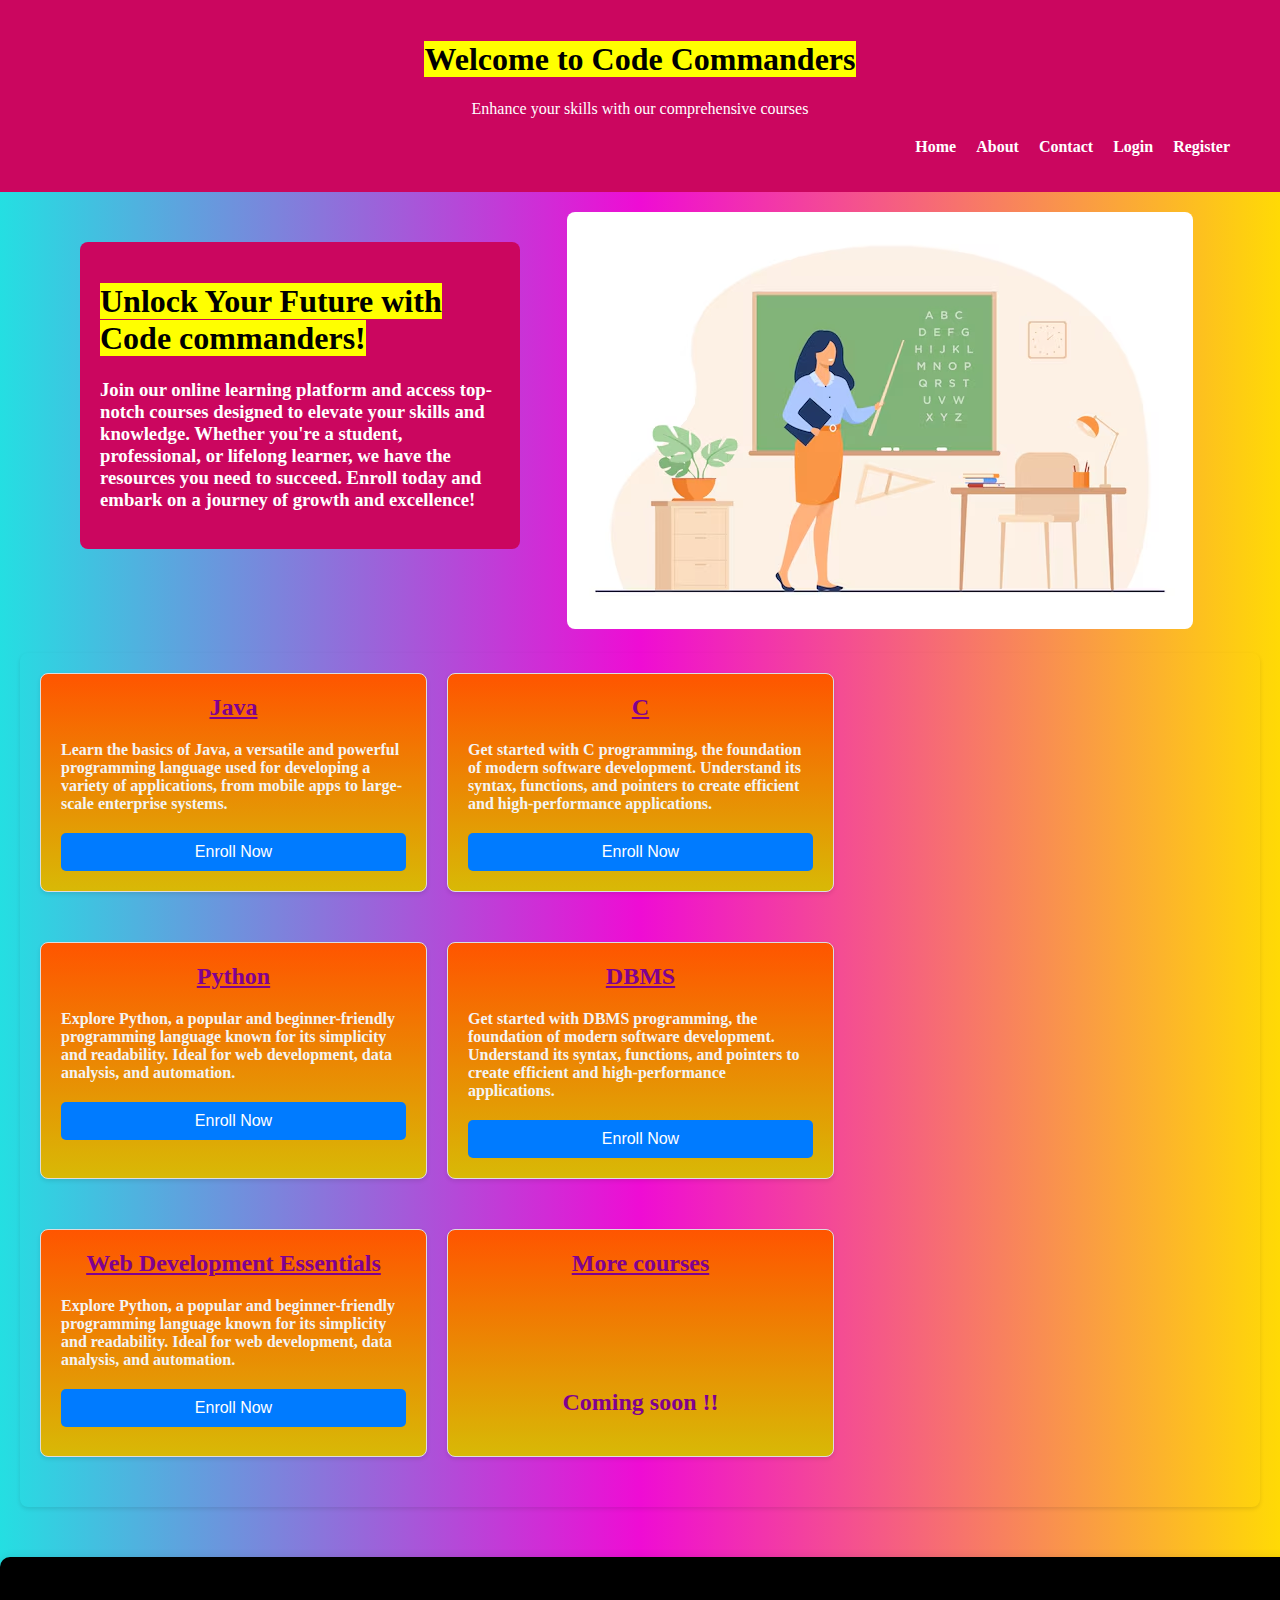
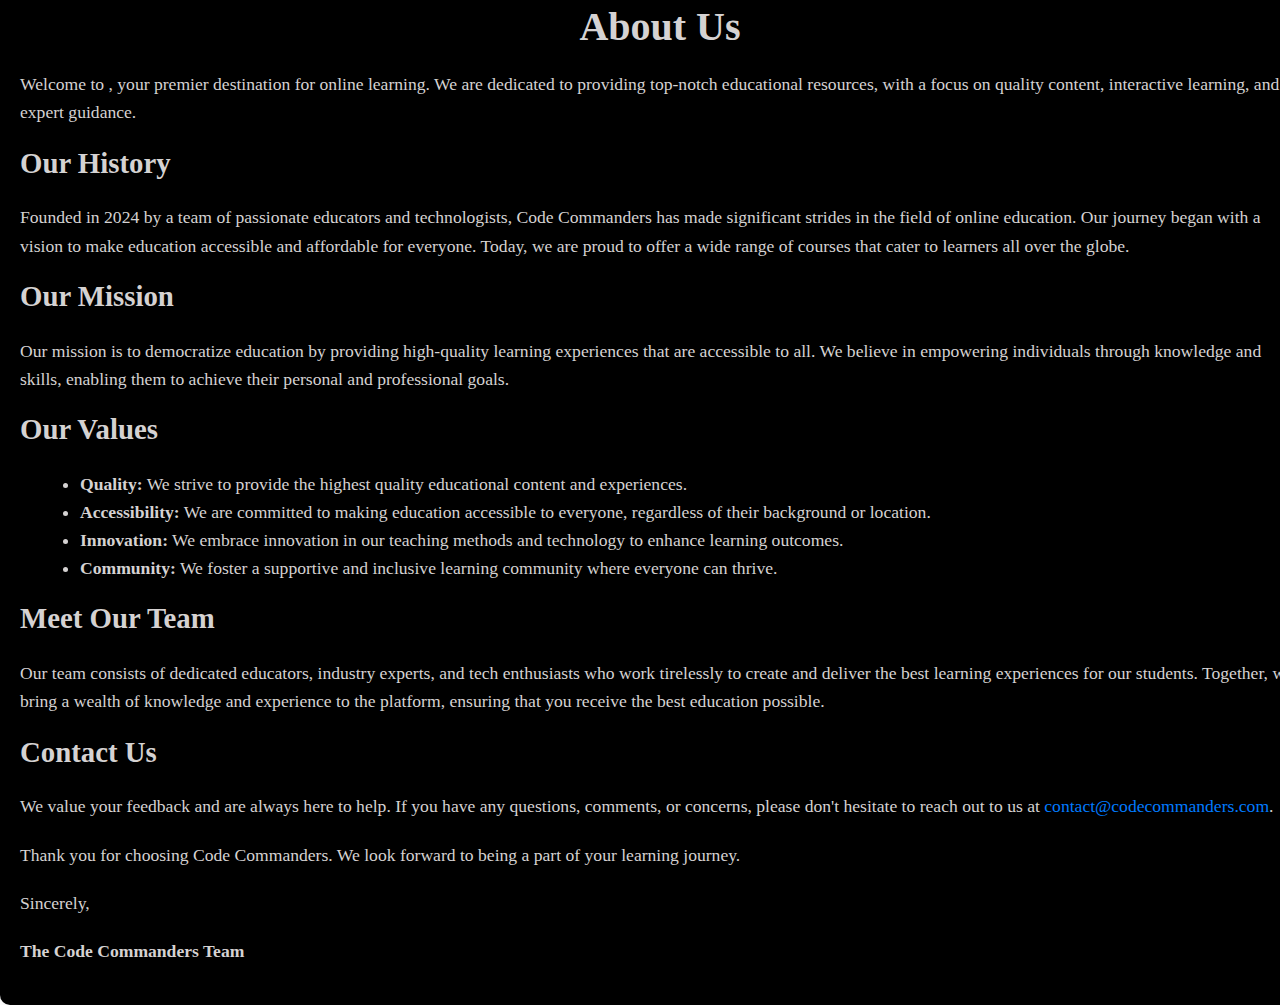
<file: index.html>
<!DOCTYPE html>
<html lang="en">

<head>
    <meta charset="UTF-8">
    <meta name="viewport" content="width=device-width, initial-scale=1.0">
    <title>Online Learning Platform</title>
    <link rel="stylesheet" href="home.css">
   <script src="home.js"></script>
</head>

<body>
    <header>
        <div class="hero">
            <h1><span class="typing-animation"><mark>Welcome to Code Commanders </mark> </span></h1>
            <p>Enhance your skills with our comprehensive courses</p>
        </div>
        <nav>
            <ul>
                <li><a href="#">Home</a></li>
                <li><a href="#Abouts">About</a></li>
                <li><a href="contact_us.html">Contact</a></li>
                <li><a href="login.html">Login</a></li>
                <li><a href="registration.html">Register</a></li>
            </ul>
        </nav>
    </header>
    <div class="container">
        <h1> <mark> Unlock Your Future with Code commanders! </mark></h1>
        <h3>Join our online learning platform and access top-notch courses designed to elevate your
            skills and knowledge. Whether you're a student, professional, or lifelong learner,
            we have the resources you need to succeed.
            Enroll today and embark on a journey of growth and excellence!</h3>
    </div>

    <div class="img_container">
        <img src="images/teacher-standing-near-blackboard-holding-stick-isolated-flat-vector-illustration-cartoon-woman-character-near-chalkboard-pointing-alphabet_74855-8600.avif"
            alt="Teacher">
    </div>

    <main>
        <section class="courses">
            <div class="course-container">
                <div class="course">
                    <h2><b><u>Java</u></b></h2>
                    <b> <p>Learn the basics of Java, a versatile and powerful programming language used for developing a
                        variety of applications, from mobile apps to large-scale enterprise systems.</p> </b>
                    <div class="enroll">
                        <button><a href="java.html">Enroll Now</a></button>
                    </div>
                </div>
                <div class="course">
                    <h2><u><b>C</b></u></h2>
                    <b> <p>Get started with C programming, the foundation of modern software development. Understand its
                        syntax, functions, and pointers to create efficient and high-performance applications.</p> </b>
                    <div class="enroll">
                        <button><a href="c.html">Enroll Now</a></button>
                    </div>
                </div>
                <div class="course">
                    <h2><b><u>Python</u></b></h2>
                    <b> <p>Explore Python, a popular and beginner-friendly programming language known for its simplicity and
                        readability. Ideal for web development, data analysis, and automation.</p> </b><b></b>
                    <div class="enroll">
                        <button><a href="python.html">Enroll Now</a></button>
                    </div>
                </div>
                <div class="course">
                    <h2><u><b>DBMS</b></u></h2>
                    <b><p>Get started with DBMS programming, the foundation of modern software development. Understand its
                        syntax, functions, and pointers to create efficient and high-performance applications.</p>
                    <div class="enroll">
                        <button><a href="dbms.html">Enroll Now</a></button> </b>
                    </div>
                </div>
                <div class="course">
                    <h2> <u>Web Development Essentials </u></h2>
                     <b><p>Explore Python, a popular and beginner-friendly programming language known for its simplicity and
                        readability. Ideal for web development, data analysis, and automation.</p> </b>
                    <div class="enroll">
                        <button><a href="webdevelopment.html">Enroll Now</a></button>
                    </div>
                </div>
                <div class="course">
                    <h2><u>More courses</u></h2>
                    <br><br><br><br>
                    <div class="enroll">
                        <h2>Coming soon !!</h2>
                    </div>
                </div>
            </div>
        </section>
    </main>
    
    <div class="about-us" id="Abouts">
        
        <h1>About Us</h1>
        <div class="intro">
            <p>Welcome to <strong></strong>, your premier destination for online learning. We are dedicated to providing top-notch educational resources, with a focus on quality content, interactive learning, and expert guidance.</p>
        </div>
        <div class="history">
            <h2>Our History</h2>
            <p>Founded in 2024 by a team of passionate educators and technologists, Code Commanders has made significant strides in the field of online education. Our journey began with a vision to make education accessible and affordable for everyone. Today, we are proud to offer a wide range of courses that cater to learners all over the globe.</p>
        </div>
        <div class="mission">
            <h2>Our Mission</h2>
            <p>Our mission is to democratize education by providing high-quality learning experiences that are accessible to all. We believe in empowering individuals through knowledge and skills, enabling them to achieve their personal and professional goals.</p>
        </div>
        <div class="values">
            <h2>Our Values</h2>
            <ul>
                <li><strong>Quality:</strong> We strive to provide the highest quality educational content and experiences.</li>
                <li><strong>Accessibility:</strong> We are committed to making education accessible to everyone, regardless of their background or location.</li>
                <li><strong>Innovation:</strong> We embrace innovation in our teaching methods and technology to enhance learning outcomes.</li>
                <li><strong>Community:</strong> We foster a supportive and inclusive learning community where everyone can thrive.</li>
            </ul>
        </div>
        <div class="team">
            <h2>Meet Our Team</h2>
            <p>Our team consists of dedicated educators, industry experts, and tech enthusiasts who work tirelessly to create and deliver the best learning experiences for our students. Together, we bring a wealth of knowledge and experience to the platform, ensuring that you receive the best education possible.</p>
        </div>
        <div class="contact">
            <h2>Contact Us</h2>
            <p>We value your feedback and are always here to help. If you have any questions, comments, or concerns, please don't hesitate to reach out to us at <a href="mailto:contact@codecommanders.com">contact@codecommanders.com</a>.</p>
        </div>
        <div class="closing">
            <p>Thank you for choosing Code Commanders. We look forward to being a part of your learning journey.</p>
            <p>Sincerely,</p>
            <p><strong>The Code Commanders Team</strong></p>
        </div>

    
</body>

</html>
</file>
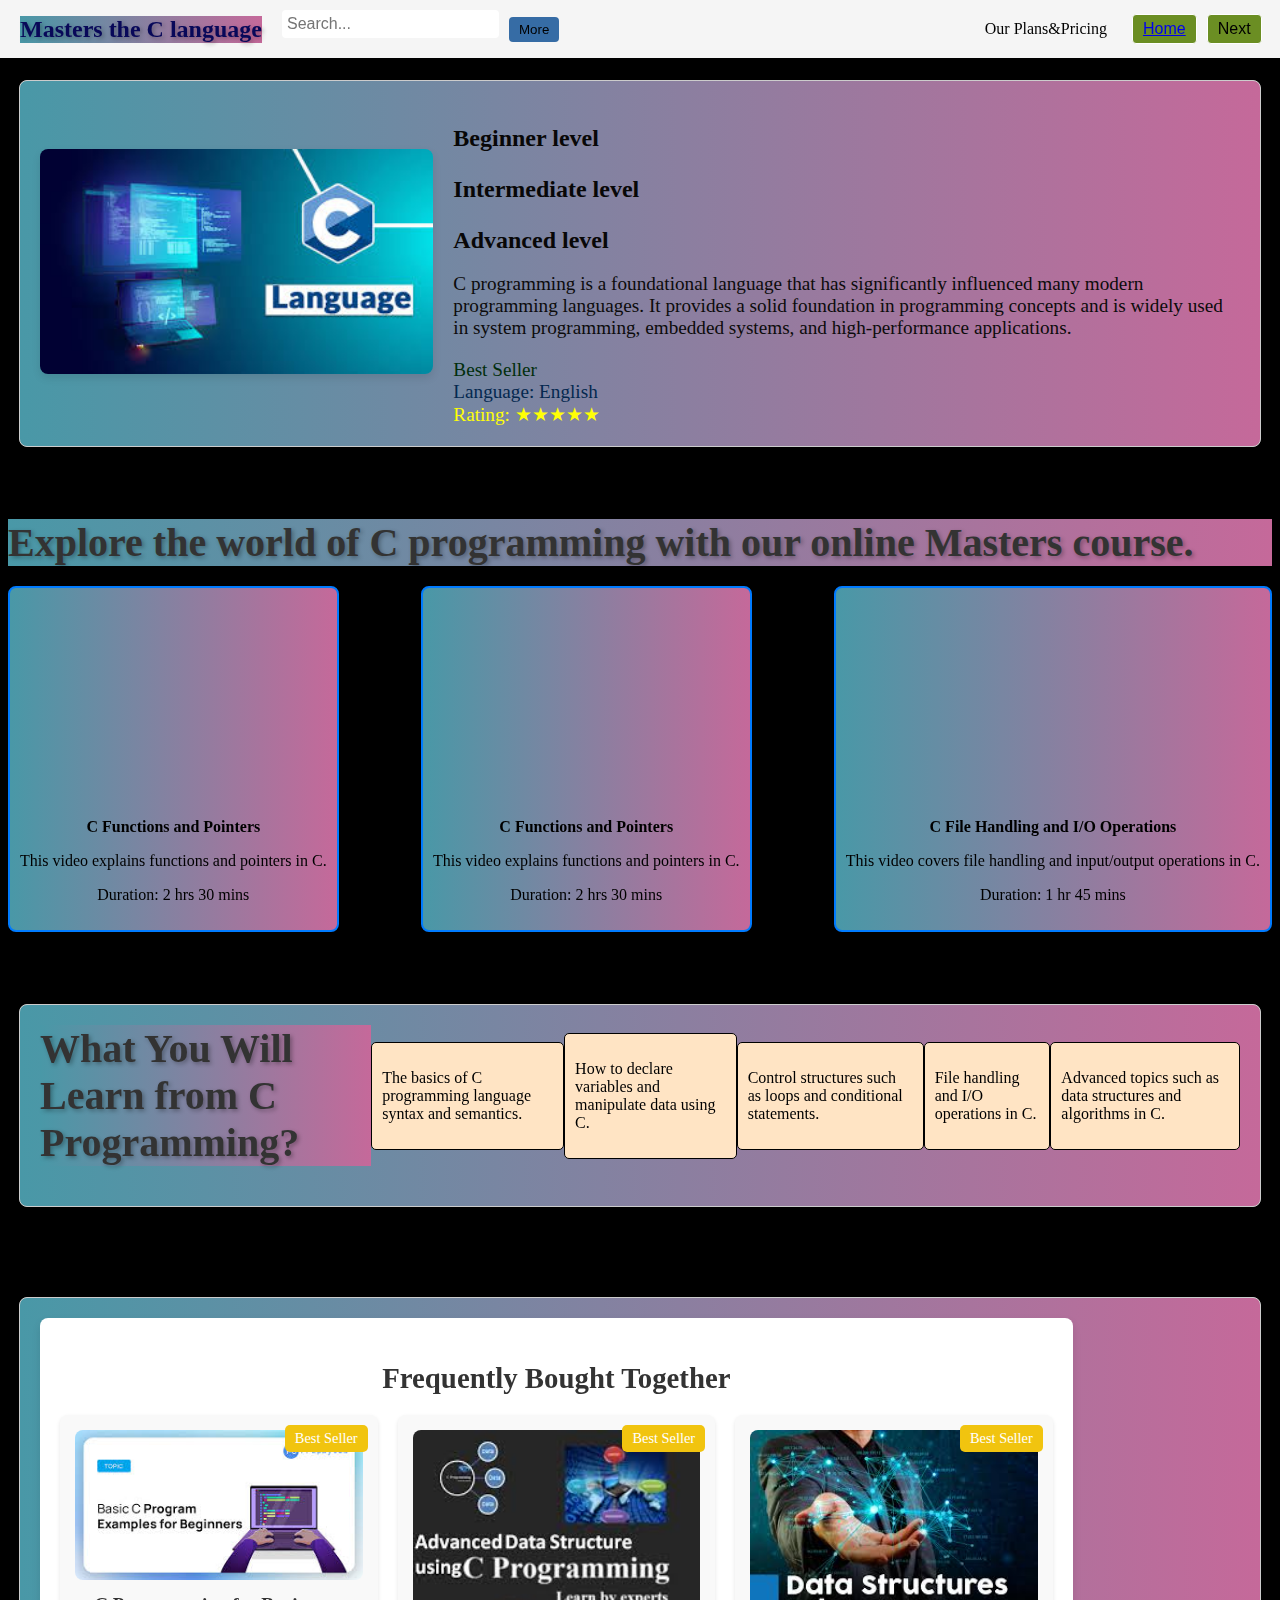
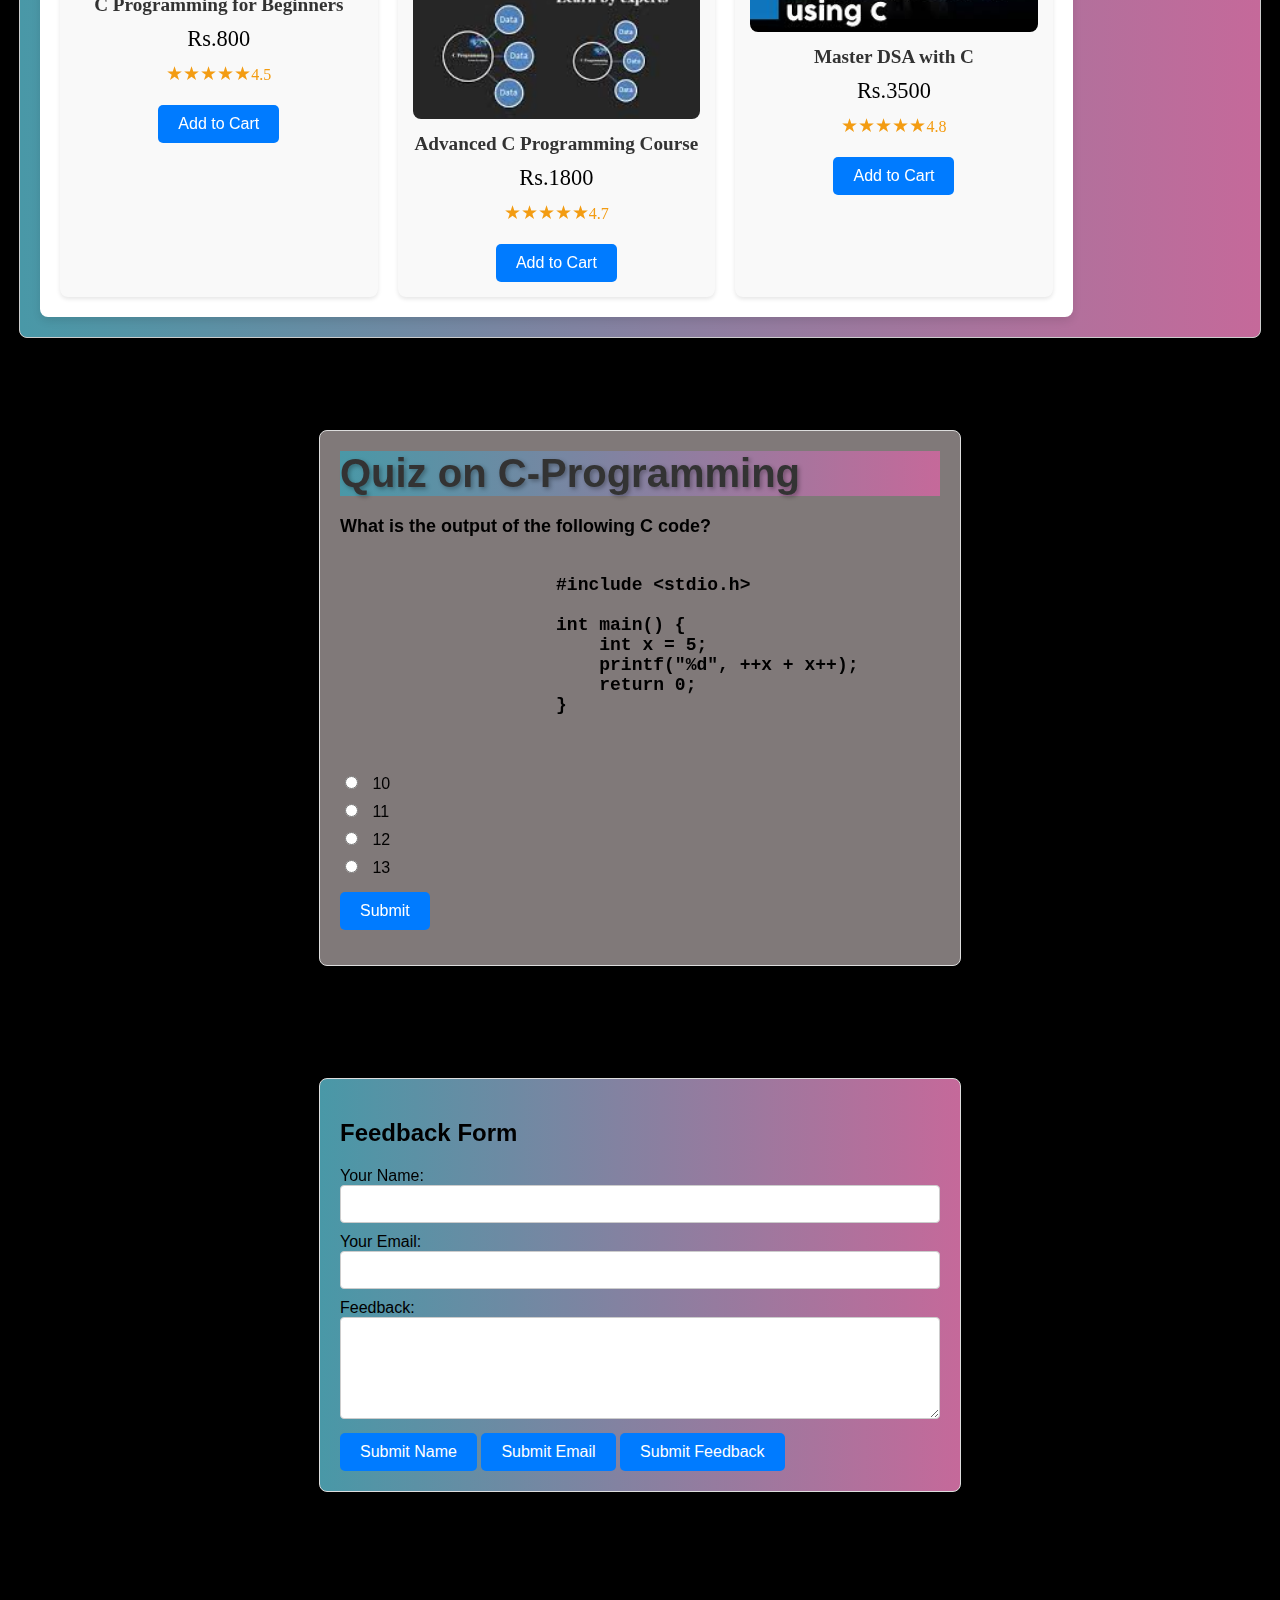
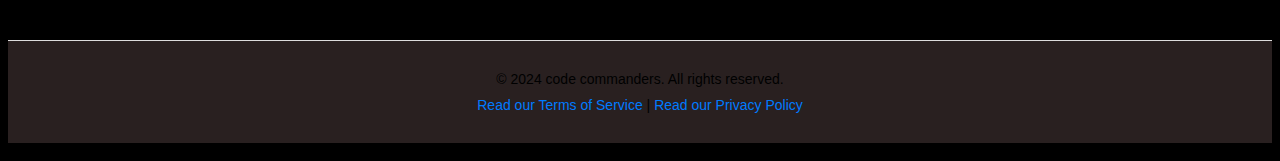
<file: c.html>
<!DOCTYPE html>
<html lang="en">
<head>
    <meta charset="UTF-8">
    <meta name="viewport" content="width=device-width, initial-scale=1.0">
    <title>C Programming Course</title>
    <link rel="stylesheet" href="c.CSS">
</head>
<body>
    <div class="navbar">
        <div class="left-section">
            <h1>Masters the C language</h1>
            <div class="search-container">
                <input type="text" placeholder="Search...">
                <button type="button">More</button>
            </div>
        </div>
        <div class="right-section">
            <a href="#" class="nav-link">Our Plans&Pricing</a>
            <button class="nav-button"><a href="index.html">Home</a></button>
            <button class="nav-button">Next </button>
        </div>
    </div>

    <br>
    <br>
    <br>
    <br>

    <div class="container">
        <div class="photo-container">
            <img src="images/images (1).jpeg" alt="C Programming">
        </div>
        <div class="text-content">
            <h3>Beginner level</h3>
            <h3>Intermediate level</h3>
            <h3>Advanced level</h3>
            <p>C programming is a foundational language that has significantly influenced many modern programming languages. It provides a solid foundation in programming concepts and is widely used in system programming, embedded systems, and high-performance applications.</p>
            <div class="bestseller">Best Seller</div>
            <div class="language">Language: English</div>
            <div class="rating">Rating: ★★★★★</div>
        </div>
    </div>
    <br>
    <br>
    <br>
    <br>







    <h1>Explore the world of C programming with our online Masters course.</h1>
  



    <div class="video-container">
        <div class="video-box">
            <iframe width="100%" height="180" src="https://www.youtube.com/embed/mIY3QVktHU8?si=oS7lmXWGxsZy7YYx" title="YouTube video player" frameborder="0" allow="accelerometer; autoplay; clipboard-write; encrypted-media; gyroscope; picture-in-picture; web-share" referrerpolicy="strict-origin-when-cross-origin"  frameborder="0" allowfullscreen></iframe>
            <div class="video-details">
                <p><strong>C Functions and Pointers</strong></p>
                <p>This video explains functions and pointers in C.</p>
                <p class="duration">Duration: 2 hrs 30 mins</p>
            </div> 
        </div>
        <div class="video-box">
            <iframe width="100%" height="180" src="https://www.youtube.com/embed/mIY3QVktHU8?si=oS7lmXWGxsZy7YYx" title="YouTube video player" frameborder="0" allow="accelerometer; autoplay; clipboard-write; encrypted-media; gyroscope; picture-in-picture; web-share" referrerpolicy="strict-origin-when-cross-origin"  frameborder="0" allowfullscreen></iframe>
            <div class="video-details">
                <p><strong>C Functions and Pointers</strong></p>
                <p>This video explains functions and pointers in C.</p>
                <p class="duration">Duration: 2 hrs 30 mins</p>
            </div> 
        </div>
        <div class="video-box">
            <iframe width="100%" height="180" src="https://www.youtube.com/embed/UxifZwjd5xU?si=5g-7udRGH2A_X-9v" title="YouTube video player" frameborder="0" allow="accelerometer; autoplay; clipboard-write; encrypted-media; gyroscope; picture-in-picture; web-share" referrerpolicy="strict-origin-when-cross-origin" frameborder="0" allowfullscreen></iframe>
            <div class="video-details">
                <p><strong>C File Handling and I/O Operations</strong></p>
                <p>This video covers file handling and input/output operations in C.</p>
                <p class="duration">Duration: 1 hr 45 mins</p>
            </div>
        </div>
    </div>
    <br>
    <br>
    <br>
    <br>




    <div class="container">
    
        <h1>  What You Will Learn from C Programming?</h1>
        <br>
        <br>
        <br>
        <br>
        <br>
        
        <div class="point">
           
            <p>The basics of C programming language syntax and semantics.</p>
        </div>
    
        <div class="point">
            
            <p>How to declare variables and manipulate data using C.</p>
        </div>
    
        <div class="point">
            
            <p>Control structures such as loops and conditional statements.</p>
        </div>
        
        <div class="point">
            
            <p>File handling and I/O operations in C.</p>
        </div>
    
        <div class="point">
            
            <p>Advanced topics such as data structures and algorithms in C.</p>
        </div>
      
    </div>
    <br>
    <br>
    <br>
    <br> 
    <br>
    
    <div class="container">
        <div class="frequently-bought">
            <h2>Frequently Bought Together</h2>
            <div class="items">
                <div class="item">
                    <img src="images/beginners.jpeg" alt="C Programming for Beginners">
                    <h3>C Programming for Beginners</h3>
                    <p class="price">Rs.800</p>
                    <p class="rating">4.5</p>
                    <span class="best-seller">Best Seller</span>
                    <button>Add to Cart</button>
                </div>
                <div class="item">
                    <img src="images/advanced level.jpeg" alt="Advanced C Programming Course">
                    <h3>Advanced C Programming Course</h3>
                    <p class="price">Rs.1800</p>
                    <p class="rating">4.7</p>
                    <span class="best-seller">Best Seller</span>
                    <button>Add to Cart</button>
                </div>
                <div class="item">
                    <img src="images/dsa.jpeg" alt="Master DSA with C">
                    <h3>Master DSA with C</h3>
                    <p class="price">Rs.3500</p>
                    <p class="rating">4.8</p>
                    <span class="best-seller">Best Seller</span>
                    <button>Add to Cart</button>
                </div>
            </div>
        </div>
    </div>
    <br>
    <br>
    <br>
    <br>



    <div class="quiz-box">
        <h1>Quiz on C-Programming</h1>
        <div class="question">
            What is the output of the following C code?

            <pre>
                <code>
                    #include &lt;stdio.h&gt;

                    int main() {
                        int x = 5;
                        printf("%d", ++x + x++);
                        return 0;
                    }
                </code>
            </pre>
        </div>
        <div class="options">
            <div class="option">
                <input type="radio" id="option1" name="answer" value="10">
                <label for="option1">10</label>
            </div>
            <div class="option">
                <input type="radio" id="option2" name="answer" value="11">
                <label for="option2">11</label>
            </div>
            <div class="option">
                <input type="radio" id="option3" name="answer" value="12">
                <label for="option3">12</label>
            </div>
            <div class="option">
                <input type="radio" id="option4" name="answer" value="13">
                <label for="option4">13</label>
            </div>
        </div>
        <button class="submit-btn" onclick="checkAnswer()">Submit</button>
        <div class="result-message" id="result"></div>
    </div>

    <script>
        function checkAnswer() {
            var answer = document.querySelector('input[name="answer"]:checked');
            if (!answer) {
                alert("Please select an answer.");
                return;
            }

            var correctAnswer = "12"; // Correct answer
            var userAnswer = answer.value;

            if (userAnswer === correctAnswer) {
                document.getElementById('result').textContent = "Correct! The output is 12.";
                document.getElementById('result').className = "result-message correct";
            } else {
                document.getElementById('result').textContent = "Incorrect. The correct answer is 12.";
                document.getElementById('result').className = "result-message incorrect";
            }
        }
    </script>
    <br>
    <br>
    <br>
    <br>





<div class="feedback-container">
    <h2>Feedback Form</h2>
    <form action="#" method="post">
        <label for="name">Your Name:</label>
        <input type="text" id="name" name="name" required>

        <label for="email">Your Email:</label>
        <input type="email" id="email" name="email" required>

        <label for="feedback">Feedback:</label>
        <textarea id="feedback" name="feedback" rows="5" required></textarea>

        <button type="submit" class="btn" id="submitName">Submit Name</button>
        <button type="submit" class="btn" id="submitEmail">Submit Email</button>
        <button type="submit" class="btn" id="submitFeedback">Submit Feedback</button>
    </form>
</div>
<br>
<br>
<br>
<br>




<br>
<br>
<footer class="footer">
    <p>&copy; 2024 code commanders. All rights reserved.</p>
    <p>
        <a href="/terms">Read our Terms of Service</a> | 
        <a href="/privacy">Read our Privacy Policy</a>
    </p>
</footer>
</file>
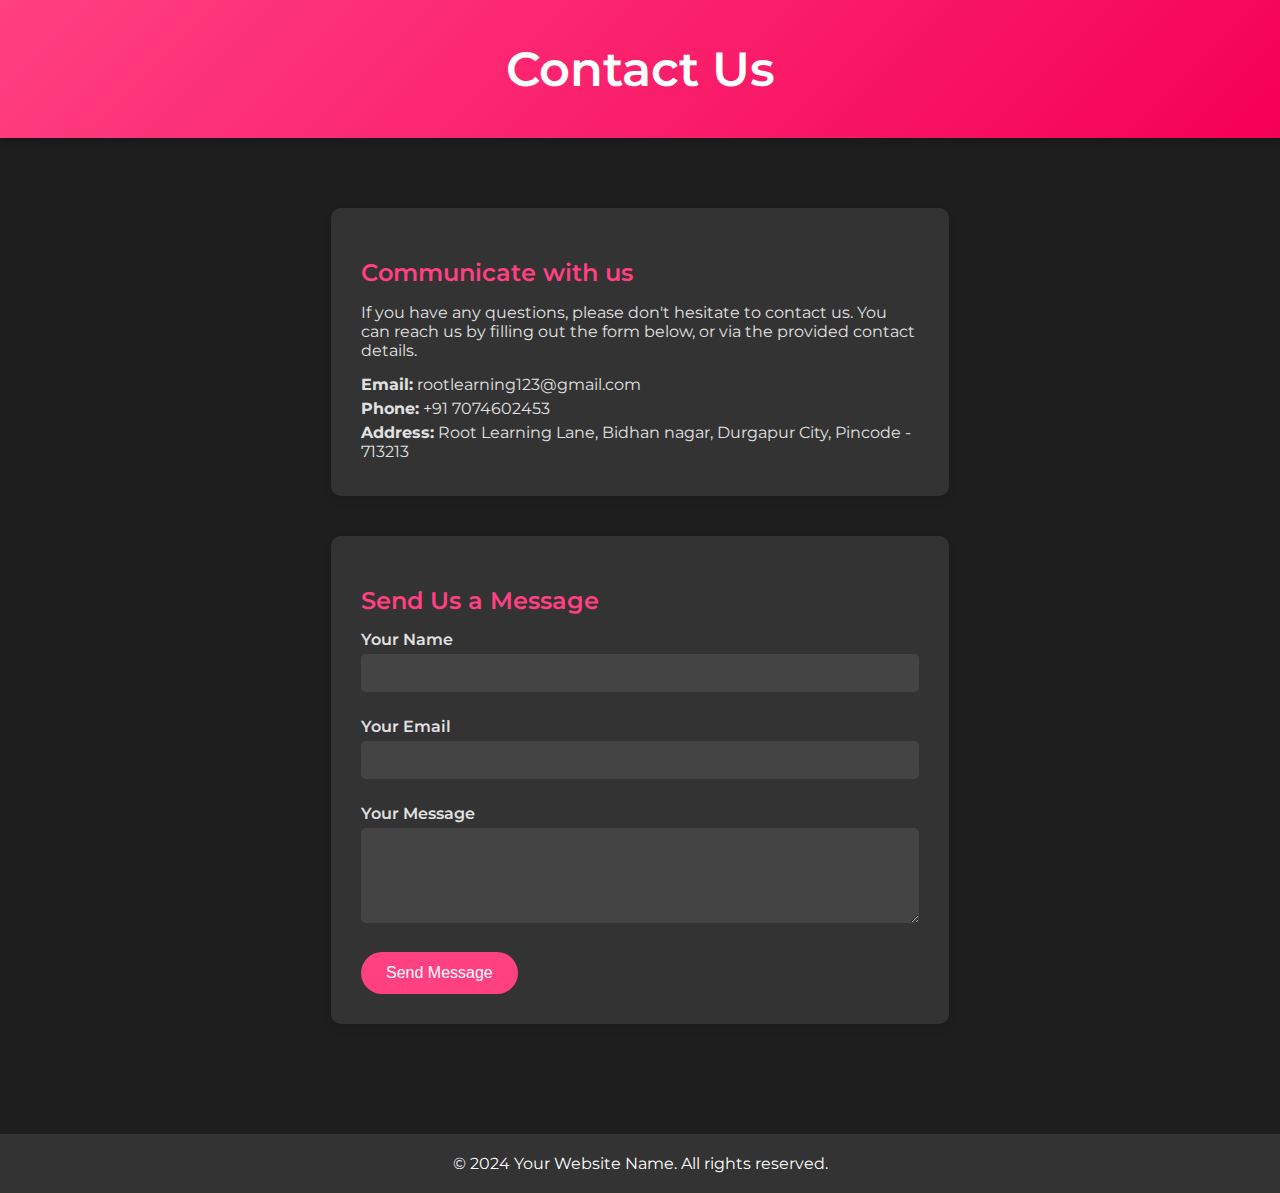
<file: contact_us.html>
<!DOCTYPE html>
<html lang="en">
<head>
    <meta charset="UTF-8">
    <meta name="viewport" content="width=device-width, initial-scale=1.0">
    <title>Contact Us</title>
    <link href="https://fonts.googleapis.com/css2?family=Montserrat:wght@400;600&display=swap" rel="stylesheet">
    <link rel="stylesheet" href="contact_us.css">
</head>
<body>
    <div class="header">
        <h1>Contact Us</h1>
    </div>

    <div class="container">
        <div class="contact-info">
            <h2>Communicate with us</h2>
            <p>If you have any questions, please don't hesitate to contact us. You can reach us by filling out the form below, or via the provided contact details.</p>
            <div class="info">
                <p><strong>Email:</strong> rootlearning123@gmail.com</p>
                <p><strong>Phone:</strong> +91 7074602453</p>
                <p><strong>Address:</strong> Root Learning Lane, Bidhan nagar, Durgapur City, Pincode - 713213</p>
            </div>
        </div>

        <div class="contact-form">
            <h2>Send Us a Message</h2>
            <form action="#" method="post">
                <div class="form-group">
                    <label for="name">Your Name</label>
                    <input type="text" id="name" name="name" required>
                </div>
                <div class="form-group">
                    <label for="email">Your Email</label>
                    <input type="email" id="email" name="email" required>
                </div>
                <div class="form-group">
                    <label for="message">Your Message</label>
                    <textarea id="message" name="message" rows="5" required></textarea>
                </div>
                <button type="submit">Send Message</button>
            </form>
        </div>
    </div>

    <div class="footer">
        <p>&copy; 2024 Your Website Name. All rights reserved.</p>
    </div>
</body>
</html>
</file>
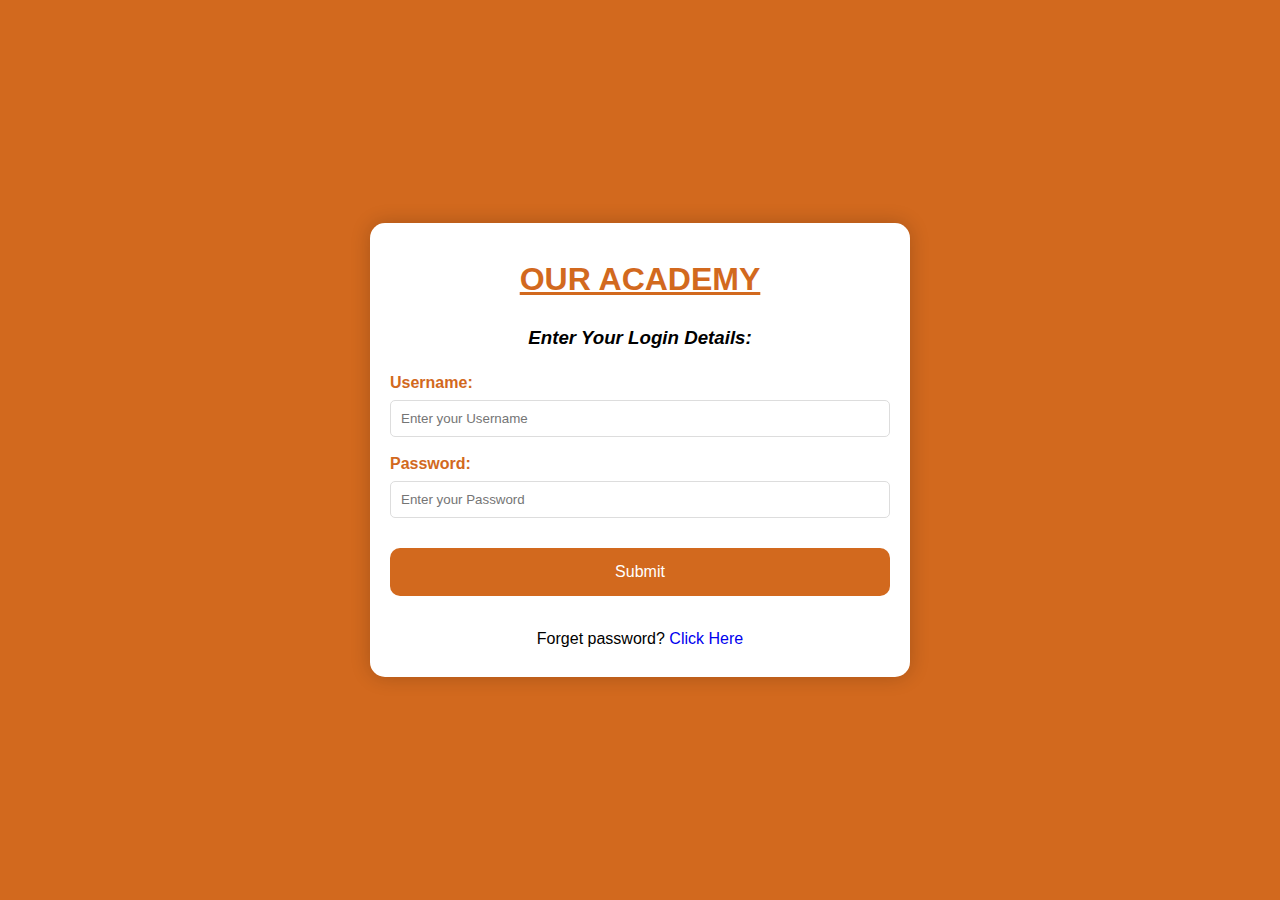
<file: login.html>
<html>

<head>
      <title>HTML Login Form</title>
      <link rel="stylesheet" href="loginformstyle.css">
</head>

<body>
      <div class="main">
            <h1><u>OUR ACADEMY</u></h1>
            <h3><I>Enter Your Login Details:</I></h3>
            <form action="">
                  <label for="first">
                        Username:
                  </label>
                  <input type="text" 
                         id="first" 
                         name="first" 
                         placeholder="Enter your Username" required>

                  <label for="password">
                        Password:
                  </label>
                  <input type="password"
                         id="password" 
                         name="password"
                         placeholder="Enter your Password" required>

                  <div class="wrap">
                        <button type="submit"
                                onclick="solve()">
                              Submit
                        </button>
                  </div>
            </form>
            <p>Forget password?
                  <a href="#"
                     style="text-decoration: none;">
                       Click Here
                  </a>
            </p>
      </div>
</body>

</html>
</file>
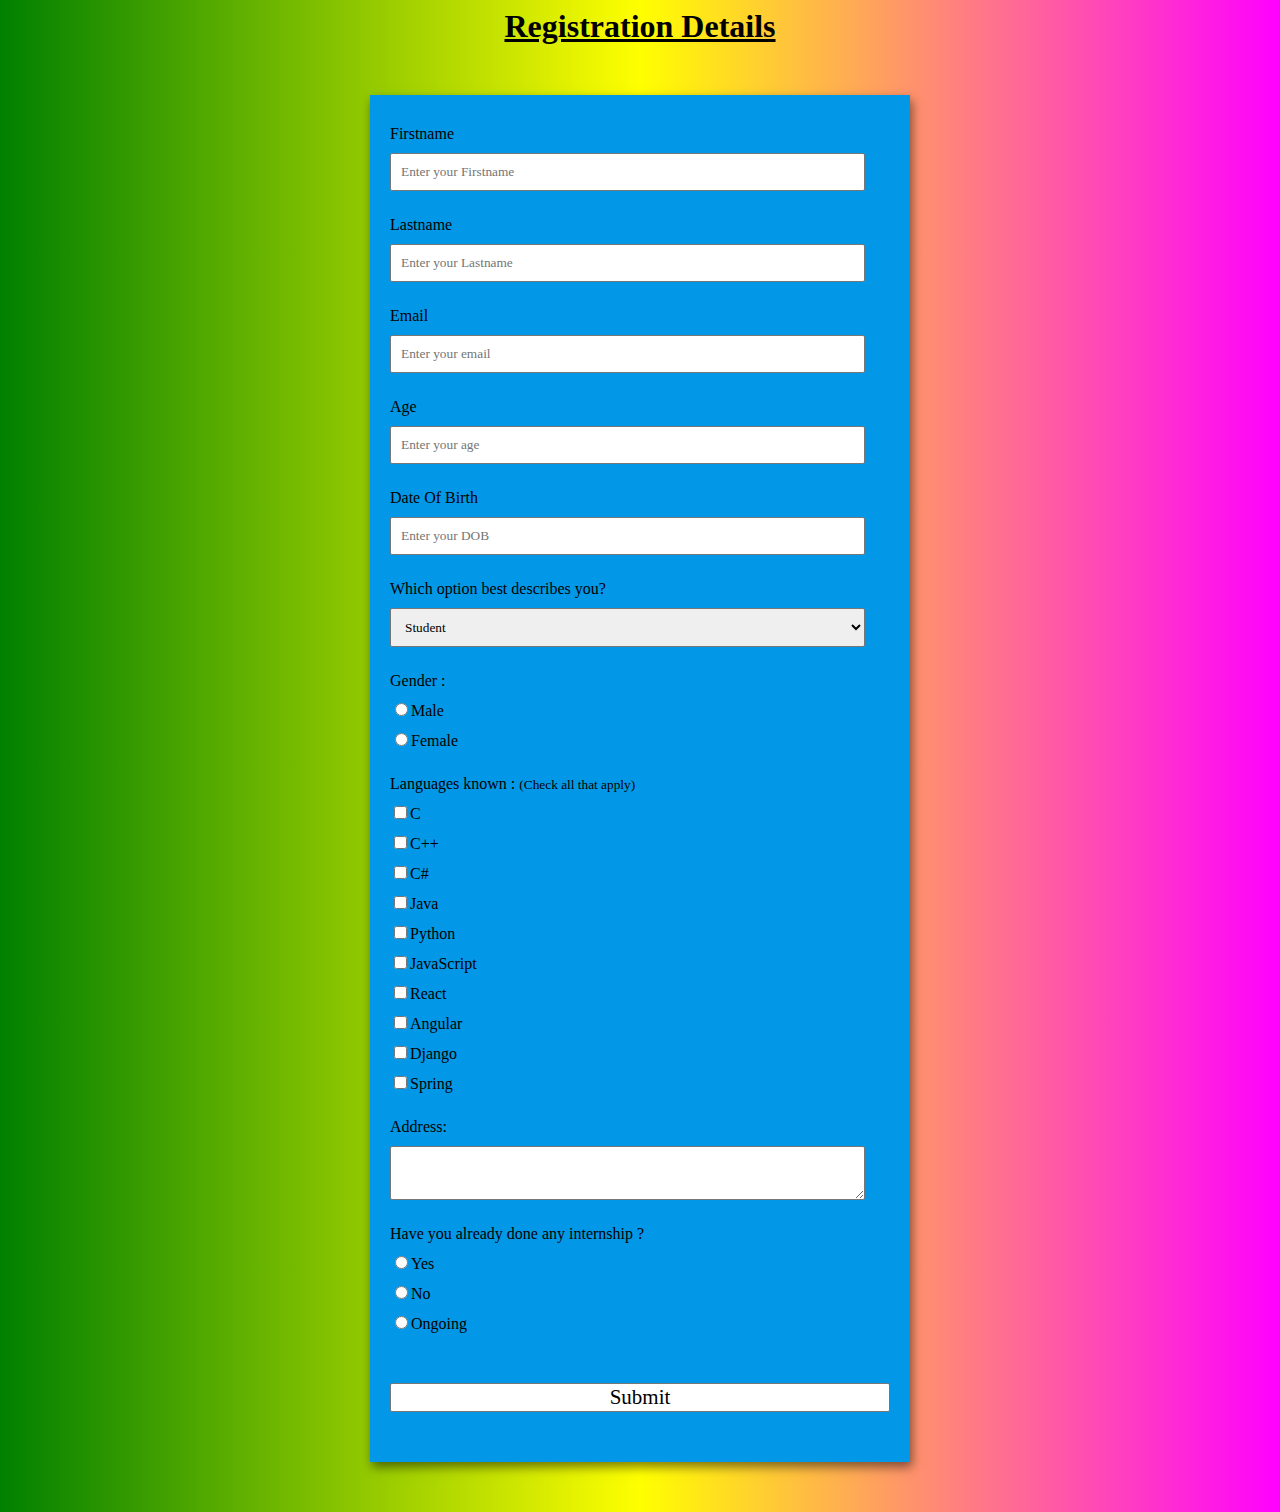
<file: registration.html>
<html lang="en">

<head>
	<meta charset="UTF-8">
	<meta http-equiv="X-UA-Compatible"
		content="IE=edge">
	<meta name="viewport"
		content="width=device-width, initial-scale=1.0">
	<title>
		Registration Form
	</title>

	<style>
		/* Styling the Body element 
		i.e. Color, Font, Alignment */
		body {
			background-image: -webkit-linear-gradient(left, green,yellow,magenta);
			font-family: Verdana;
			text-align: center;
		}

		/* Styling the Form (Color, Padding, Shadow) */
		form {
			background: #0398e7;
			max-width: 500px;
			margin: 50px auto;
			padding: 30px 20px;
			box-shadow: 2px 5px 10px rgba(0, 0, 0, 0.5);
		}

		/* Styling form-control Class */
		.form-control {
			text-align: left;
			margin-bottom: 25px;
		}

		/* Styling form-control Label */
		.form-control label {
			display: block;
			margin-bottom: 10px;
		}

		/* Styling form-control input, 
		select, textarea */
		.form-control input,
		.form-control select,
		.form-control textarea {
			border: 1px solid #777;
			border-radius: 2px;
			font-family: inherit;
			padding: 10px;
			display: block;
			width: 95%;
		}

		/* Styling form-control Radio 
		button and Checkbox */
		.form-control input[type="radio"],
		.form-control input[type="checkbox"] {
			display: inline-block;
			width: auto;
		}

		/* Styling Button */
		button {
			background-color: #fff;
			border: 1px solid #777;
			border-radius: 2px;
			font-family: inherit;
			font-size: 21px;
			display: block;
			width: 100%;
			margin-top: 50px;
			margin-bottom: 20px;
		}
	</style>
</head>

<body>
	<h1><u>Registration Details</u></h1>

	<!-- Create Form -->
	<form id="form">

		<!-- Details -->
		<div class="form-control">
			<label for="Firstname" id="label-Firstname">
				Firstname
			</label>

			<!-- Input Type Text -->
			<input type="text" id="Firstname"
				placeholder="Enter your Firstname" />
		</div>
                <div class="form-control">
			<label for="Lastname" id="label-Lastname">
				Lastname
			</label>

			<!-- Input Type Text -->
			<input type="text" id="Lastname"
				placeholder="Enter your Lastname" />
                </div>

		<div class="form-control">
			<label for="email" id="label-email">
				Email
			</label>

			<!-- Input Type Email-->
			<input type="email" id="email"
				placeholder="Enter your email" />
		</div>

		<div class="form-control">
			<label for="age" id="label-age">
				Age
			</label>

			<!-- Input Type Text -->
			<input type="text" id="age"
				placeholder="Enter your age" />
		</div>
                <div class="form-control">
			<label for="Date Of Birth" id="label-age">
				Date Of Birth
			</label>

			<!-- Input Type Text -->
			<input type="text" id="age"
				placeholder="Enter your DOB" />
                </div>

		<div class="form-control">
			<label for="role" id="label-role">
				Which option best describes you?
			</label>

				<select name="role" id="role">
				<option value="student">Student</option>
				<option value="intern">Intern</option>
				<option value="professional">
					Professional
				</option>
				<option value="other">Other</option>
			</select>
		</div>

		<div class="form-control">
			<label>
				Gender :
			</label>

			<!-- Input Type Radio Button -->
			<label for="recommend-1">
				<input type="radio" id="recommed-1"
					name="recommed">Male
				</input>
			</label>
			<label for="recommed-2">
				<input type="radio" id="recommed-2"
					name="recommed">Female
				</input>
			</label>
			<label for="recommed-3">
			
		</div>

		<div class="form-control">
			<label>Languages known :
				<small>(Check all that apply)</small>
			</label>
			<!-- Input Type Checkbox -->
			<label for="inp-1">
				<input type="checkbox" name="inp">C
				</input>
			</label>
			<label for="inp-2">
				<input type="checkbox" name="inp">C++
				</input>
			</label>
			<label for="inp-3">
				<input type="checkbox" name="inp">C#
				</input>
			</label>
			<label for="inp-4">
				<input type="checkbox" name="inp">Java
				</input>
			</label>
			<label for="inp-5">
				<input type="checkbox" name="inp">Python
				</input>
			</label>
			<label for="inp-6">
				<input type="checkbox" name="inp">JavaScript
				</input>
			</label>
			<label for="inp-7">
				<input type="checkbox" name="inp">React
				</input>
			</label>
			<label for="inp-7">
				<input type="checkbox" name="inp">Angular
				</input>
			</label>
			<label for="inp-7">
				<input type="checkbox" name="inp">Django
				</input>
			</label>
			<label for="inp-7">
				<input type="checkbox" name="inp">Spring
				</input>
			</label>
		</div>

		<div class="form-control">
			<label for="comment">
				Address:
			</label>

			<!-- multi-line text input control -->
			<textarea name="comment" id="comment"
					placeholder="Enter your permanent address here : ">
			</textarea>
		</div>
<div class="form-control">
			<label>
				Have you already done any internship ?
			</label>

			<!-- Input Type Radio Button -->
			<label for="recommend-1">
				<input type="radio" id="recommed-1"
					name="recommed">Yes
				</input>
			</label>
			<label for="recommed-2">
				<input type="radio" id="recommed-2"
					name="recommed">No
				</input>
			</label>
			<label for="recommed-3">
				<input type="radio" id="recommed-3"
					name="recommed">Ongoing
				</input>
			</label>
		</div>


		<!-- Multi-line Text Input Control -->
		<button type="submit" value="submit">
			Submit
		</button>
	</form>
</body>

</html>
</file>
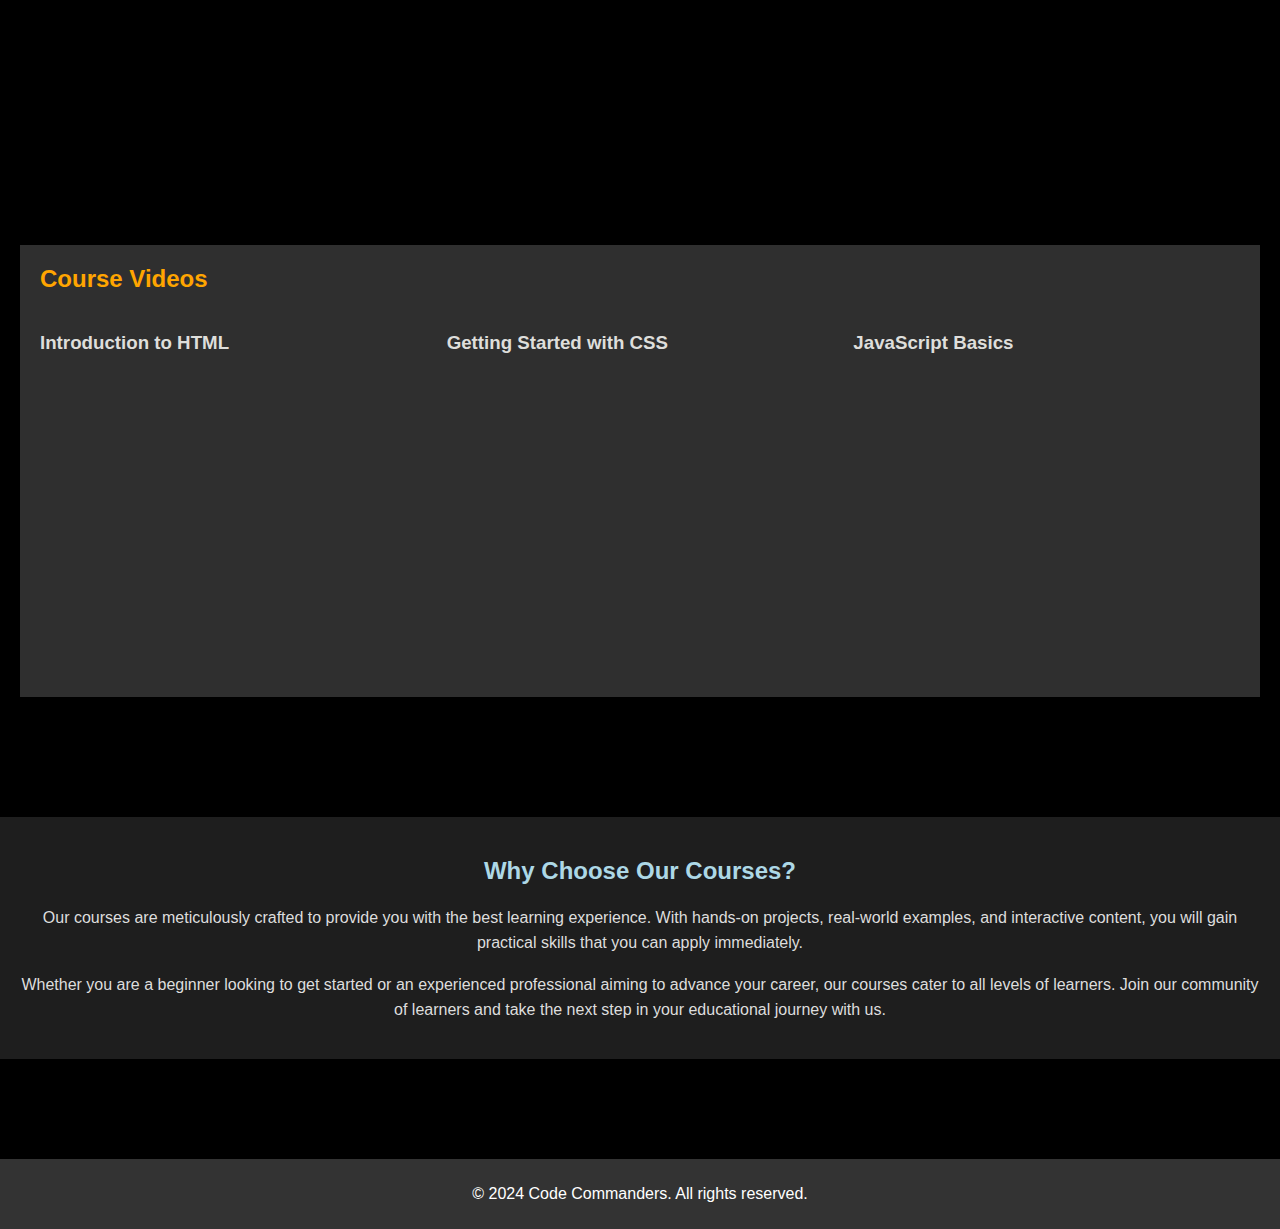
<file: webdevelopment.html>
<!DOCTYPE html>
<html lang="en">
<head>
    <meta charset="UTF-8">
    <meta name="viewport" content="width=device-width, initial-scale=1.0">
    <title>Course Page</title>
    <link rel="stylesheet" href="webdevelopment.css">
</head>
<body>
   

    <main>
        <section class="course-info">
            <h1>Course Title: Web Development Essentials</h1>
            <p>Instructor: Shraddha Bharti</p>
            <p>Duration: 4 Weeks</p>
            <p>This course covers the basics of web development, including HTML, CSS, JavaScript, and more. You'll learn how to build responsive and dynamic websites from scratch.</p>
        </section>

        <section class="videos">
            <h2>Course Videos</h2>
            <div class="video-container">
                <div class="video">
                    <h3>Introduction to HTML</h3>
                    <iframe  src="https://www.youtube.com/embed/HcOc7P5BMi4?si=iNpopydWWRqf84i9" title="YouTube video player" frameborder="0" allow="accelerometer; autoplay; clipboard-write; encrypted-media; gyroscope; picture-in-picture; web-share" referrerpolicy="strict-origin-when-cross-origin" allowfullscreen></iframe>
                </div>
                <div class="video">
                    <h3>Getting Started with CSS</h3>
                    <iframe  src="https://www.youtube.com/embed/ESnrn1kAD4E?si=S7a33xGfd5ZXhRiu" title="YouTube video player" frameborder="0" allow="accelerometer; autoplay; clipboard-write; encrypted-media; gyroscope; picture-in-picture; web-share" referrerpolicy="strict-origin-when-cross-origin" allowfullscreen></iframe>
                </div>
                <div class="video">
                    <h3>JavaScript Basics</h3>
                    <iframe  src="https://www.youtube.com/embed/VlPiVmYuoqw?si=PkpO7d8VaJeF_ZyS" title="YouTube video player" frameborder="0" allow="accelerometer; autoplay; clipboard-write; encrypted-media; gyroscope; picture-in-picture; web-share" referrerpolicy="strict-origin-when-cross-origin" allowfullscreen></iframe>
                </div>
            </div>
        </section>
    </main>
    <section class="course-description">
        <h2>Why Choose Our Courses?</h2>
        <p>Our courses are meticulously crafted to provide you with the best learning experience. With hands-on projects, real-world examples, and interactive content, you will gain practical skills that you can apply immediately.</p>
        <p>Whether you are a beginner looking to get started or an experienced professional aiming to advance your career, our courses cater to all levels of learners. Join our community of learners and take the next step in your educational journey with us.</p>
    </section>

    <footer>
        <p>&copy; 2024 Code Commanders. All rights reserved.</p>
    </footer>
</body>
</html>
</file>
<file: home.css>
body {
   
    margin: 0;
    padding: 0;
    box-sizing: border-box;
   
    height: 2000px;
    color: #ddd;
    background-size: cover;
    background-repeat: no-repeat;
    background-image: -webkit-linear-gradient(left, rgb(36, 223, 226),rgb(239, 12, 212),rgb(255, 218, 5));

}

header {
    background-color: #cb065f;
    padding: 20px 0;
    text-align: center;
    animation: slideDown 1s ease-out;
    clear: both;
    color: white;
}

header .hero {
    margin-bottom: 20px;
}
header .hero h1{
    color: rgb(203, 166, 0);
}

header nav ul {
    list-style-type: none;
    padding: 0;
    display: flex;
    justify-content: right;
    gap: 20px;
    position: relative;
   margin-right: 50px;
}

header nav ul li {
    display: inline;
}

header nav ul li a {
    color: white;
    text-decoration: none;
    font-weight: bold;
    transition: color 0.3s ease-in-out;
}

header nav ul li a:hover {
    color: #f3dc5e;
}

.container {
    max-width: 400px;
    margin: 20px auto;
    padding: 20px;
    background-color:#cb065f;
    border-radius: 8px;
    color: #ffffff;
   
   
    float: left;
    margin: 50px 0 0 80px;
    
}
.container h1{
    color: #e7d000;
}


.advantages {
    list-style-type: none;
    padding: 0;
    color: #000000;
    animation: fadeInUp 1s ease-in-out;
}

.advantages li {
    padding: 10px 0;
    border-bottom: 1px solid #ddd;
    font-size: 30px;
}

.img_container {
    max-width: 1200px;
    margin: 20px auto;
    text-align: center;
}

.img_container img {
    max-width: 100%;
    border-radius: 8px;
    animation: zoomIn 1s ease-in-out;
}

.courses {
    
    padding: 20px;
    border-radius: 8px;
    box-shadow: 0 2px 4px rgba(0, 0, 0, 0.1);
    max-width: 1200px;
    margin: 20px auto;
    animation: fadeInUp 1s ease-in-out;
}

.course-container {
    display: flex;
    flex-wrap: wrap;
    gap: 20px;
   
   
}

.course {
     width: 345px ;
     background: linear-gradient(to bottom, rgb(255, 85, 0), rgb(216, 185, 6));
    padding: 20px;
    border: 1px solid #ddd;
    border-radius: 8px;
    box-shadow: 0 2px 4px rgba(0, 0, 0, 0.1);
    transition: transform 0.3s ease-in-out;
    margin-bottom: 30px;
    
}

.course:hover {
    transform: translateY(-10px);
}

.course h2 {
    color: #800091;
    margin-top: 0;
    text-align: center;
    
}

.course p {
    color: #f4f4f4;
}

.enroll {
    margin-top: 20px;
}

.enroll button {
    width: 100%;
    padding: 10px;
    font-size: 16px;
    background-color: #007BFF;
    color: white;
    border: none;
    border-radius: 5px;
    cursor: pointer;
    transition: transform 0.3s ease-in-out, font-size 0.3s ease-in-out, background-color 0.3s ease-in-out;
}

.enroll button:hover {
    transform: scale(1.1);
    font-size: 18px;
    background-color: #0056b3;
}

.enroll button a {
    text-decoration: none;
    color: inherit;
}



@media (max-width: 1024px) {
    .course {
        flex: 0 0 calc(50% - 20px); /* 2 courses per row */
    }
}

@media (max-width: 768px) {
    .course {
        flex: 0 0 100%; /* 1 course per row */
    }
}

@keyframes slideDown {
    from {
        transform: translateY(-100%);
    }
    to {
        transform: translateY(0);
    }
}

@keyframes fadeIn {
    from {
        opacity: 0;
    }
    to {
        opacity: 1;
    }
}

@keyframes fadeInUp {
    from {
        opacity: 0;
        transform: translateY(20px);
    }
    to {
        opacity: 1;
        transform: translateY(0);
    }
}

@keyframes zoomIn {
    from {
        transform: scale(0.8);
        opacity: 0;
    }
    to {
        transform: scale(1);
        opacity: 1;
    }
}

@keyframes slideUp {
    from {
        transform: translateY(100%);
    }
    to {
        transform: translateY(0);
    }
}
.about-us {
    width: 100%;
    margin: 50px auto;
    padding: 20px;
    background-color: rgb(0, 0, 0);
    box-shadow: 0 0 10px rgba(0, 0, 0, 0.1);
    border-radius: 10px;
   
}

.about-us h1 {
    font-size: 2.5em;
    margin-bottom: 20px;
    color: #d5d2d2;
    text-align: center;
}

.about-us h2 {
    font-size: 1.8em;
    margin-top: 20px;
    color: #d5d2d2;
}

.about-us p, .about-us ul {
    font-size: 1.1em;
    line-height: 1.6;
    color: #d5d2d2;
    margin-bottom: 20px;
}

.about-us ul {
    list-style-type: disc;
    margin-left: 20px;
}

.about-us a {
    color: #007BFF;
    text-decoration: none;
}

.about-us a:hover {
    text-decoration: underline;
}

.about-us .intro, .about-us .history, .about-us .mission, .about-us .values, .about-us .team, .about-us .contact, .about-us .closing {
    margin-bottom: 20px;
}
</file>
<file: c.CSS>
body{
    background-color: black;
}


div body {
    margin: 0;
    font-family: Arial, sans-serif;
    background-color: #f4f4f4;
    padding-top: 60px; /* Space for fixed navbar */
}
.navbar {
    width: 97%;
    background-color: whitesmoke; /* Blue background for navbar */
    color: #fff; /* White text color */
    padding: 10px 20px;
    display: flex;
    align-items: center;
    justify-content: space-between;
    position: fixed;
    top: 0;
    left: 0;
    z-index: 1000;
    box-shadow: 0 4px 8px rgba(0, 0, 0, 0.1); /* Subtle shadow */
}
.navbar .left-section {
    display: flex;
    align-items: center; 
    color: black;
}
.navbar .left-section h1 {
    margin: 0;
    font-size: 1.5em;
    color: rgb(8, 8, 89);
}
.navbar .search-container {
    margin-left: 20px;
    display: flex;
    align-items: center;
    color: black;
}
.navbar input[type="text"] {
    padding: 5px;
    border: none;
    border-radius: 4px;
    font-size: 1em;
    color: black;
}
.navbar button {
    padding: 5px 10px;
    border: none;
    border-radius: 4px;
    background-color: #366ca5; /* Darker blue for button */
    color: white;
    cursor: pointer;
    margin-left: 10px;
    color: black;
}
.navbar button:hover {
    background-color: #004494; /* Even darker blue on hover */
}
.navbar .right-section {
    display: flex;
    align-items: center;
    color: black;
}
.navbar .nav-link {
    color: #fff;
    text-decoration: none;
    padding: 10px 15px;
    font-size: 1em;
    color: black;
}
.navbar .nav-link:hover {
    background-color: #4174aa; /* Darker blue on hover */
    border-radius: 4px;
    color: black;
}
.navbar .nav-button {
    margin-left: 10px;
    padding: 5px 10px;
    border: 1px solid #fff;
    background-color: olivedrab;
    color: #fff;
    cursor: pointer;
    font-size: 1em;
    color: black;
}
.navbar .nav-button:hover {
    background-color: #0056b3;
}




.container {
    display: flex;
    align-items: center;
    padding: 20px;
    background-color: white;
    border-radius: 8px;
    box-shadow: 0 4px 8px rgba(0, 0, 0, 0.1);
    max-width: 1200px;
    margin: 20px auto;
    background: linear-gradient(to right, #4998a7, #c5699a);
}
.photo-container {
    flex: 1;
    text-align: center;
}
.photo-container img {
    width: 100%;
    max-width: 400px; /* Adjust size as needed */
    height: auto;
    border-radius: 8px;
    box-shadow: 0 4px 8px rgba(0, 0, 0, 0.1);
}
.text-content {
    flex: 2;
    margin-left: 20px;
}
.text-content h2 {
    font-size: 2em;
    color: #000000;
    margin-bottom: 10px;
}
.text-content h3 {
    font-size: 1.5em;
    color: #080707;
    margin-bottom: 10px;
}
.text-content p {
    font-size: 1.2em;
    color: #0c0b0b;
    margin-bottom: 20px;
}
.text-content .rating {
    font-size: 1.2em;
    color: #ffff06; /* Gold color for stars */
}
.text-content .language {
    font-size: 1.2em;
    color: #04284f; /* Blue color for language */
}
.text-content .bestseller {
    font-size: 1.2em;
    color: #012e0c; /* Green color for bestseller */
}







h1 {
    color: #333;
    font-size: 3em;
    text-shadow: 2px 2px 4px rgba(0,0,0,0.3);
    margin-bottom: 20px;
    background: linear-gradient(to right, #4998a7, #c5699a);
  }







.video-container {
    display: flex;
    justify-content: space-between; /* Space between the boxes */
    flex-wrap: wrap; /* Wrap to next line if necessary */
    gap: 20px; /* Space between boxes */
}
.video-box {
    background: linear-gradient(to right, #4998a7, #c5699a);
    border: 2px solid #007bff; /* Blue border */
    border-radius: 8px; /* Rounded corners */
    box-shadow: 0 4px 8px rgba(0, 0, 0, 0.1); /* Subtle shadow */
    max-width: 800px; /* Maximum width of each box */
    padding: 10px;
    text-align: center; /* Center align content */
}
.video-box iframe {
    width: 100%; /* Make the iframe fit the width of the box */
    height: 200px; /* Set a fixed height for the video */
    border: none; /* Remove default iframe border */
    border-radius: 8px; /* Rounded corners for the iframe */
}


































.container {
    max-width: 1000px;
    margin: 0 auto;
    background-color: #fff;
    border: 1px solid #ccc;
    border-radius: 8px;
    
    padding: 20px;
    box-shadow: 0 4px 8px rgba(0,0,0,0.1);
}
h1 {
    font-size: 2.5em;
    margin-top: 0;
    display: flex;
    align-items: center;
}
.point {
    display: flex;
    align-items: center;
    margin-bottom: 20px; /* Adjust the margin-bottom for the gap */
    padding: 10px;
    border: 1px solid black;
    border-radius: 5px;
    background-color: bisque;
    transition: background-color 0.3s ease; /* Smooth transition for hover effect */
}
.point:not(:last-child) {
    margin-bottom: 20px; /* This ensures the last .point does not have extra margin */
}

.point:hover {
    background-color:burlywood; /* Change background color on hover */
}





.container {
    max-width: 1200px;
    margin: 0 auto;
    padding: 20px;
}
.frequently-bought {
    background-color: #ffffff;
    border-radius: 8px;
    box-shadow: 0 4px 8px rgba(0, 0, 0, 0.1);
    padding: 20px;
}
.frequently-bought h2 {
    font-size: 1.8em;
    color: #333;
    margin-bottom: 20px;
    text-align: center;
}
.items {
    display: flex;
    flex-wrap: wrap;
    gap: 20px;
    justify-content: space-between;
}
.item {
    flex: 1 1 calc(33.333% - 20px);
    box-sizing: border-box;
    background-color: #f9f9f9;
    padding: 15px;
    border-radius: 8px;
    box-shadow: 0 2px 4px rgba(0, 0, 0, 0.1);
    text-align: center;
    position: relative;
}
.item img {
    width: 100%;
    height: auto;
    border-radius: 8px;
}
.item h3 {
    font-size: 1.2em;
    color: #333;
    margin-top: 10px;
    margin-bottom: 5px;
}
.item p {
    font-size: 1em;
    color: #666;
    margin: 0;
}
.item .price {
    font-size: 1.4em;
    color: #000;
    margin: 10px 0;
}
.item .rating {
    margin: 10px 0;
    color: #f39c12; /* Star color */
}
.item .rating::before {
    content: "★★★★★";
    font-size: 1.2em;
}
.item .best-seller {
    position: absolute;
    top: 10px;
    right: 10px;
    background-color: #f1c40f;
    color: #fff;
    padding: 5px 10px;
    border-radius: 5px;
    font-size: 0.9em;
}
.item button {
    background-color: #007bff;
    color: #fff;
    border: none;
    border-radius: 5px;
    padding: 10px 20px;
    font-size: 1em;
    cursor: pointer;
    margin-top: 10px;
}
.item button:hover {
    background-color: #0056b3;
}




.quiz-box {
    max-width: 600px;
    margin: 20px auto;
    padding: 20px;
    background-color: #f9f9f9;
    border: 1px solid #ddd;
    border-radius: 8px;
    font-family: Arial, sans-serif;
    box-shadow: 0 4px 8px rgba(0, 0, 0, 0.1);
    background-color: rgb(128, 121, 121);
}

/* Question styling */
.question {
    font-size: 18px;
    font-weight: bold;
    margin-bottom: 10px;
}

/* Options styling */
.options {
    margin-bottom: 15px;
}

.option {
    margin-bottom: 8px;
}

/* Radio button and label */
.option input[type="radio"] {
    margin-right: 10px;
}

/* Submit button */
.submit-btn {
    background-color: #007BFF;
    color: white;
    border: none;
    padding: 10px 20px;
    cursor: pointer;
    border-radius: 5px;
    font-size: 16px;
}

.submit-btn:hover {
    background-color: #0056b3;
}

/* Result message */
.result-message {
    margin-top: 15px;
    font-weight: bold;
}

.correct {
    color: green;
}

.incorrect {
    color: red;
}






.feedback-container {
    max-width: 600px;
    margin: 20px auto;
    padding: 20px;
    background-color: grey;
    border: 1px solid #ddd;
    border-radius: 8px;
    font-family: Arial, sans-serif;
    background: linear-gradient(to right, #4998a7, #c5699a);
}

/* Input fields and textarea styling */
input[type="text"],
input[type="email"],
textarea {
    width: 100%;
    padding: 10px;
    margin-bottom: 10px;
    border: 1px solid #ccc;
    border-radius: 4px;
    box-sizing: border-box;
    font-size: 14px;
}

/* Submit button styling */
.btn {
    background-color: #007BFF;
    color: white;
    border: none;
    padding: 10px 20px;
    cursor: pointer;
    border-radius: 5px;
    font-size: 16px;
}

.btn:hover {
    background-color: #0056b3;
}





.footer {
    background-color: #292020; /* Light grey background */
    padding: 20px;            /* Padding around the content */
    text-align: center;       /* Center align text */
    font-family: Arial, sans-serif; /* Font style */
    border-top: 1px solid #ddd; /* Top border */
    margin-top: 20px;         /* Space above the footer */
}

/* Footer links styling */
.footer a {
    color: #007BFF;           /* Link color */
    text-decoration: none;    /* Remove underline */
}

/* Link hover effect */
.footer a:hover {
    text-decoration: underline; /* Underline on hover */
}

/* Copyright text styling */
.footer p {
    margin: 10px 0;           /* Margin around the paragraph */
    font-size: 14px;          /* Font size for copyright text */
}
</file>
<file: contact_us.css>
body {
    font-family: 'Montserrat', sans-serif;
    background-color: #1e1e1e;
    margin: 0;
    padding: 0;
    color: #e1e1e1;
}

.header {
    background: linear-gradient(135deg, #ff4081, #f50057);
    padding: 40px 20px;
    text-align: center;
    color: white;
    box-shadow: 0 4px 8px rgba(0, 0, 0, 0.2);
}

.header h1 {
    margin: 0;
    font-size: 3em;
    font-weight: 600;
}

.container {
    display: flex;
    justify-content: space-around;
    align-items: flex-start;
    flex-wrap: wrap;
    padding: 50px 20px;
}

.contact-info, .contact-form {
    background-color: #333;
    border-radius: 10px;
    box-shadow: 0 4px 10px rgba(0, 0, 0, 0.1);
    width: 45%;
    margin: 20px;
    padding: 30px;
    color: #e1e1e1;
}

.contact-info h2, .contact-form h2 {
    color: #ff4081;
    font-weight: 600;
    margin-bottom: 15px;
}

.contact-info p, .contact-info .info p {
    margin-bottom: 15px;
}

.contact-info .info p {
    margin: 5px 0;
}

.contact-form .form-group {
    margin-bottom: 15px;
}

.contact-form label {
    display: block;
    margin-bottom: 5px;
    font-weight: 600;
}

.contact-form input, .contact-form textarea {
    width: 100%;
    padding: 10px;
    border: none;
    border-radius: 5px;
    background-color: #444;
    color: #e1e1e1;
    font-size: 1em;
    margin-bottom: 10px;
    box-sizing: border-box;
}

.contact-form input:focus, .contact-form textarea:focus {
    outline: none;
    border: 1px solid #ff4081;
}

.contact-form button {
    background-color: #ff4081;
    color: white;
    border: none;
    padding: 12px 25px;
    font-size: 1em;
    cursor: pointer;
    border-radius: 25px;
    transition: background-color 0.3s;
}

.contact-form button:hover {
    background-color: #f50057;
}

.footer {
    background-color: #333;
    color: white;
    text-align: center;
    padding: 20px 0;
    margin-top: 40px;
}

.footer p {
    margin: 0;
    font-size: 1em;
}

@media (max-width: 768px) {
    .contact-info, .contact-form {
        width: 90%;
        margin: 20px auto;
    }

    .header h1 {
        font-size: 2.5em;
    }
}
</file>
<file: loginformstyle.css>
body {
    display: flex;
    align-items: center;
    justify-content: center;
    font-family: sans-serif;
    line-height: 1.5;
    min-height: 100vh;
    background: #D2691E;
    flex-direction: column;
    margin: 0;
}

.main {
    background-color: #fff;
    border-radius: 15px;
    box-shadow: 0 0 20px rgba(0, 0, 0, 0.2);
    padding: 10px 20px;
    transition: transform 0.2s;
    width: 500px;
    text-align: center;
}

h1 {
    color: #D2691E;
}

label {
    display: block;
    width: 100%;
    margin-top: 10px;
    margin-bottom: 5px;
    text-align: left;
    color: #D2691E;
    font-weight: bold;
}


input {
    display: block;
    width: 100%;
    margin-bottom: 15px;
    padding: 10px;
    box-sizing: border-box;
    border: 1px solid #ddd;
    border-radius: 5px;
}

button {
    padding: 15px;
    border-radius: 10px;
    margin-top: 15px;
    margin-bottom: 15px;
    border: none;
    color: white;
    cursor: pointer;
    background-color: #D2691E;
    width: 100%;
    font-size: 16px;
}

.wrap {
    display: flex;
    justify-content: center;
    align-items: center;
}
</file>
<file: webdevelopment.css>
body {
    font-family: Arial, sans-serif;
    margin: 0;
    padding: 0;
    background: black
}

main {
    padding: 20px;
    padding-bottom: 100px; /* Added padding to create gap */
}

.course-info {
    background-color: #000000;
    padding: 20px;
    margin-bottom: 20px;
    box-shadow: 0 0 10px rgba(0, 0, 0, 0.1);
    text-align: center;
    opacity: 0;
    transform: translateX(-20px);
    animation: fadeInSlide 1s forwards;
    color: #fff;
}

.course-info h1 {
    margin-top: 0;
    color: yellowgreen;
    font-size: 35px;
}

.videos {
    background-color: #2f2f2f;
    padding: 20px;
    box-shadow: 0 0 10px rgba(0, 0, 0, 0.1);
    color: #fff;
}

.videos h2 {
    margin-top: 0;
    color: orange;
}

.video-container {
    display: flex;
    flex-wrap: wrap;
    gap: 20px;
    color: rgb(222, 222, 219);
}

.video {
    flex: 1;
    min-width: 300px;
}

video,
iframe {
    width: 100%;
    height: 300px;
}

footer {
    background-color: #333;
    color: #fff;
    text-align: center;
    padding: 10px 0;
    position: relative; /* Changed from fixed to relative */
    margin-top: 100px; /* Added margin to create gap */
}

/* Animation */
@keyframes fadeInSlide {
    to {
        opacity: 1;
        transform: translateX(0);
    }
}
.course-description {
    background-color: #1e1e1e;
    padding: 20px;
    margin-top: 20px;
    box-shadow: 0 0 10px rgba(0, 0, 0, 0.1);
    color: #fff;
    text-align: center;
}

.course-description h2 {
    color: lightblue;
}

.course-description p {
    color: #ddd;
    line-height: 1.6;
}
</file>
